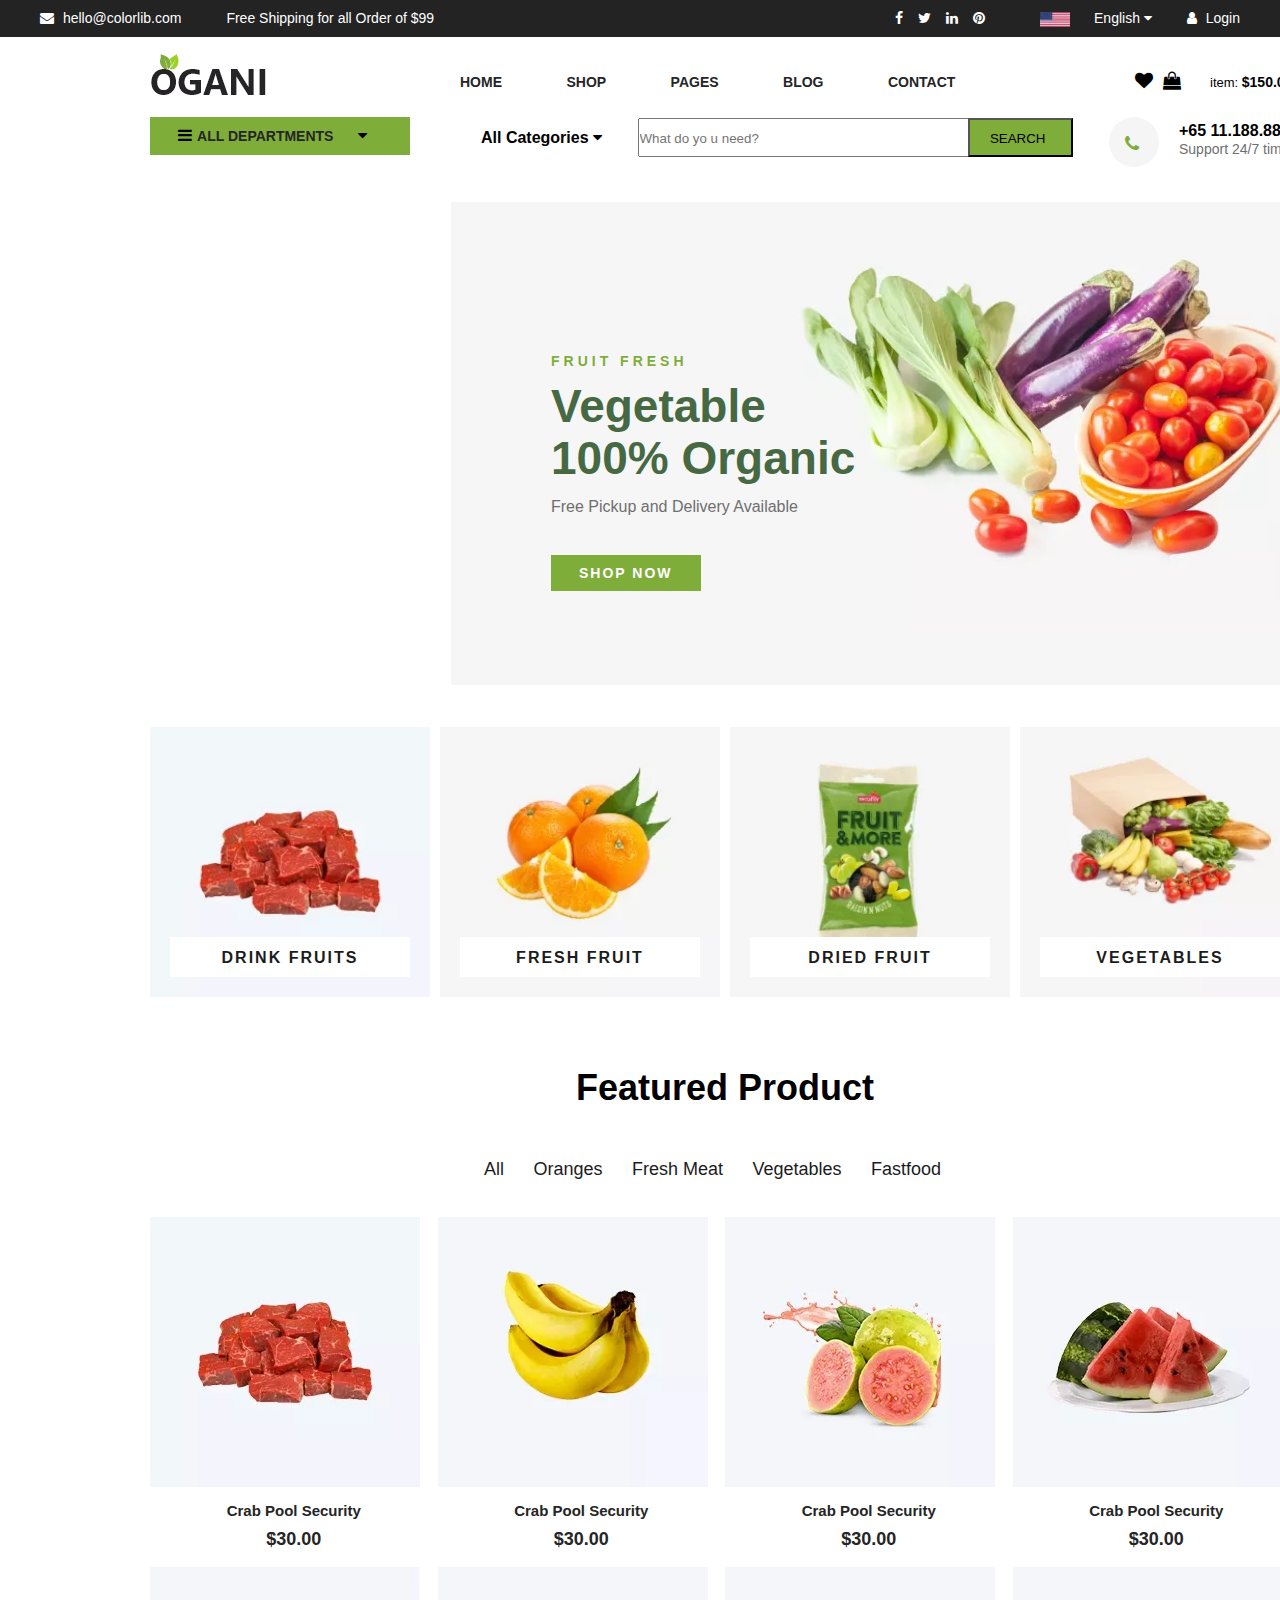
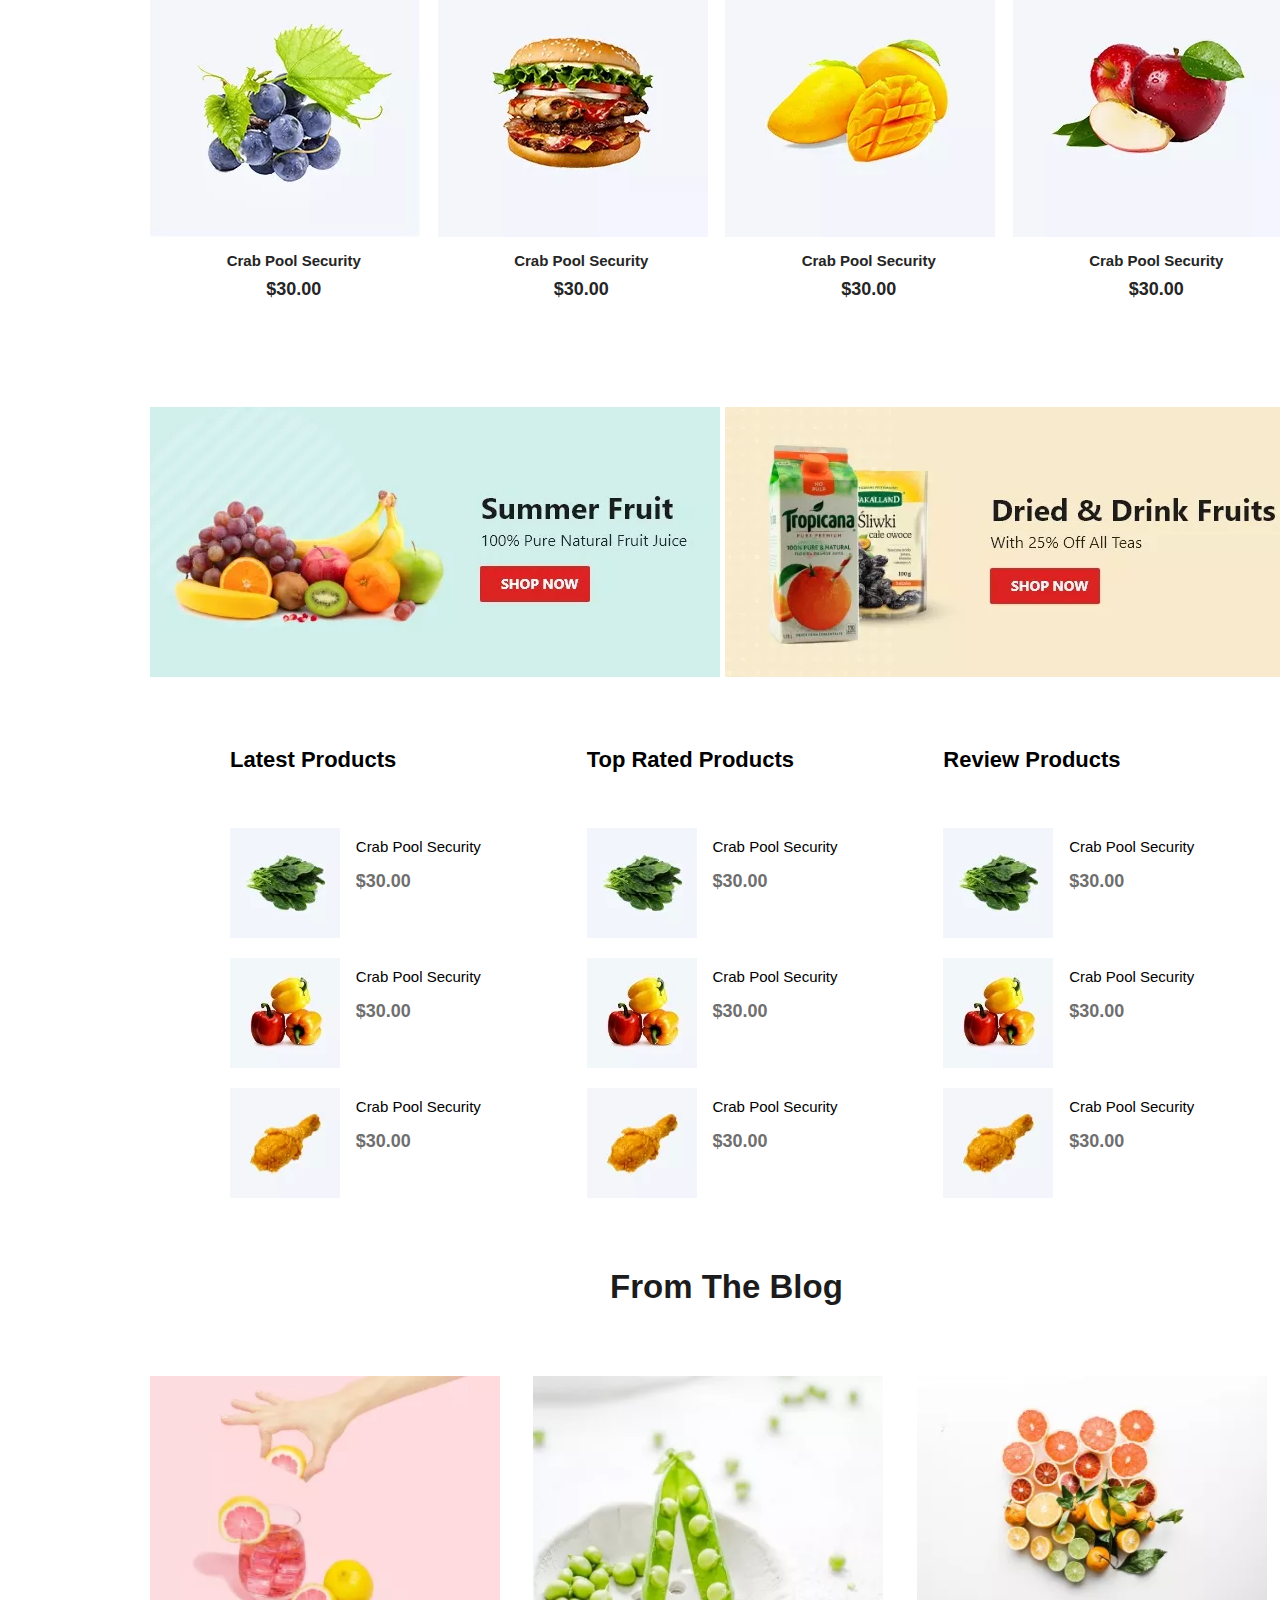
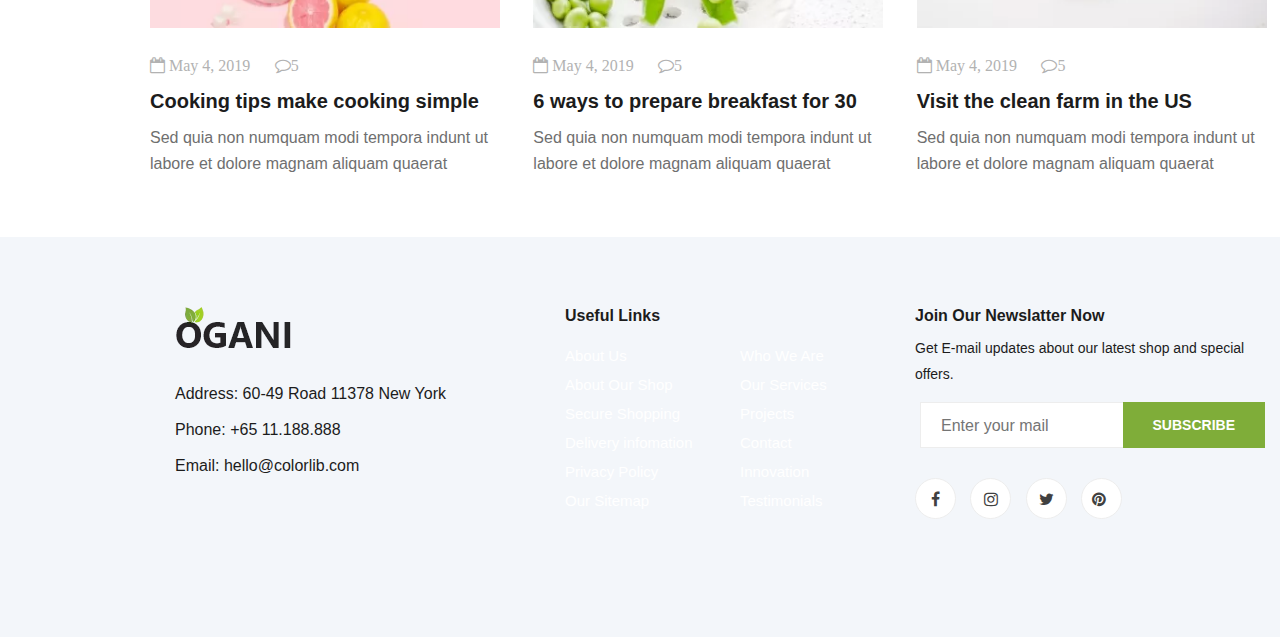
<file: index.html>
<!DOCTYPE html>
<html lang="en">
<head>
    <meta charset="UTF-8">
    <meta name="viewport" content="width=device-width, initial-scale=1.0">
    <title>Porto | Home</title>
    <link rel="stylesheet" href="style.css">
    <link rel="stylesheet" href="https://cdnjs.cloudflare.com/ajax/libs/font-awesome/4.7.0/css/font-awesome.min.css">
</head>
<body>
    <header class="header">
        <div class="container">
            <div class="contact-info">
                <span><i class="fa fa-envelope"></i> hello@colorlib.com</span>
                <span>Free Shipping for all Order of $99</span>
            </div>
            <div class="social-and-login">
                <div class="social-icons">
                    <i class="fa fa-facebook"></i>
                    <i class="fa fa-twitter"></i>
                    <i class="fa fa-linkedin"></i>
                    <i class="fa fa-pinterest"></i>
                </div>
                <div class="language-and-login">
                    <span><img src="language.png.webp" alt=""> English <i class="fa fa-caret-down"></i></span>
                    <span><i class="fa fa-user"></i> Login</span>
                </div>
            </div>
        </div>
    </header>
<main class="main">
    <section class="headermain">
        <div class="OganiLogo">
            <img src="logo.png.webp" alt="">
        </div>
        <div class="Navigation">
            <ul class="NavLink">
                <li>
                    <a href="index.html"><b>Home</b></a>
                </li>
                <li>
                    <a href="shop.html"><b>Shop</b></a>
                </li>
                <li class="dropdown">
                    <a href=""><b>Pages</b></a>
                    <div class="dropdownmenu">
                        <a href="">Shop Details</a>
                        <a href="">Shoping Cart</a>
                        <a href="">Check Out</a>
                        <a href="">Blog Details</a>
                    </div>
                </li>
                <li>
                    <a href="blog.html"><b>Blog</b></a>
                </li>
                <li>
                    <a href="contact.html"><b>Contact</b></a>
                </li>
            </ul>
        </div>
        <div class="Cart">
            <div class="icon">
                <i class="fa fa-heart"></i>
                <i class="fa fa-shopping-bag"></i>
            </div>
            <div class="price">
                item:
                <span class="pricespan"><b>$150.00</b></span>
            </div>
        </div>
    </section>
    <section class="menu">
        <section class="mainmenu">
            <div class="alldepartments"> 
                <ul class="dp">
                    <li class="dw">
                        <i class="fa fa-bars"></i><a href=""><b>All departments</b></a> <i class="fa fa-caret-down"></i>
                        <div class="dwm">
                            <a href="">Fresh Meat</a>
                            <a href="">Vegetables</a>
                            <a href="">Fruit & Nut Gifts</a>
                            <a href="">Fresh Berries</a>
                            <a href="">Ocean Foods</a>
                            <a href="">Butter & Eggs</a>
                            <a href="">Fastfood</a>
                            <a href="">Fresh Onion</a>
                            <a href="">Papayaya & Crisps</a>
                            <a href="">Oatmeal</a>
                            <a href="">Fresh Bananas</a>
                        </div>
                    </li>
                </ul>
            </div>
        </section>
        <section class="search">
            <form action="#">
                <div class="ca">
                    <b>All Categories</b> <i class="fa fa-caret-down"></i>
                </div>
                <input type="text" placeholder="What do yo u need?"> 
                <button class="sitebutton">SEARCH</button>
            </form>
        </section>
        <section class="suporte">
            <div class="phone">
                <div class="phonelogo">
                    <i class="fa fa-phone"></i>
                </div>
            </div>
            <div class="telefone">
                <b>+65 11.188.888</b>
                <span>Support 24/7 time</span>
            </div>
        </section>
        <section class="imagem">
            <div class="text">
                <span>FRUIT FRESH</span>
                <h2>
                    Vegetable
                    <br>
                    100% Organic
                </h2>
                <p>Free Pickup and Delivery Available</p>
                <a href="#" class="btn"> SHOP NOW</a>
            </div>
        </section>
    </section>
    <section class="fruitfresh">
                <div class="carne">
                    <h5>
                        <a href=""><b>DRINK FRUITS</b></a>
                    </h5>
                </div>
                <div class="laranja">
                    <h5>
                        <a href=""><b>FRESH FRUIT</b></a>
                    </h5>
                </div>
                <div class="saco">
                    <h5>
                        <a href=""><b>DRIED FRUIT</b></a>
                    </h5>
                </div>
                <div class="vegetables">
                    <h5>
                        <a href=""><b>VEGETABLES</b></a>
                    </h5>
                </div>
    </section>
    <section class="products">
        <div class="FeaturedProduct">
            <div class="tittle">
                <h2>Featured Product</h2>
            </div>
            <div class="all">
                <ul>
                    <li>All</li>
                    <li>Oranges</li>
                    <li>Fresh Meat</li>
                    <li>Vegetables</li>
                    <li>Fastfood</li>
                </ul>
            </div>
        </div>
            <div class="CarnePool">
                <div class="CarneP">
                    
                </div>
                <div class="CarneT">
                    <h6>
                        <a href="">Crab Pool Security</a>
                    </h6>
                    <h5>$30.00</h5>
                </div>
            </div>
            <div class="BananaPool">
                <div class="BananaP">

                </div>
                <div class="BananaT">
                    <h6>
                        <a href="">Crab Pool Security</a>
                    </h6>
                    <h5>$30.00</h5>
                </div>
            </div>
            <div class="FrutaPool">
                <div class="FrutaP">

                </div>
                <div class="FrutaT">
                    <h6>
                        <a href="">Crab Pool Security</a>
                    </h6>
                    <h5>$30.00</h5>
                </div>
            </div>
            <div class="MelanciaPool">
                <div class="MelanciaP">

                </div>
                <div class="MelanciaT">
                    <h6>
                        <a href="">Crab Pool Security</a>
                    </h6>
                    <h5>$30.00</h5>
                </div>
            </div>
            <div class="UvaPool">
                <div class="UvaP">

                </div>
                <div class="UvaT">
                    <h6>
                        <a href="">Crab Pool Security</a>
                    </h6>
                    <h5>$30.00</h5>
                </div>
            </div>
            <div class="HamburguerPool">
                <div class="HamburguerP">

                </div>
                <div class="HamburguerT">
                    <h6>
                        <a href="">Crab Pool Security</a>
                    </h6>
                    <h5>$30.00</h5>
                </div>
            </div>
            <div class="MangaPool">
                <div class="MangaP">

                </div>
                <div class="MangaT">
                    <h6>
                        <a href="">Crab Pool Security</a>
                    </h6>
                    <h5>$30.00</h5>
                </div>
            </div>
            <div class="MacaPool">
                <div class="MacaP">

                </div>
                <div class="MacaT">
                    <h6>
                        <a href="">Crab Pool Security</a>
                    </h6>
                    <h5>$30.00</h5>
                </div>
            </div>
    </section>
    <section class="banners">
        <div class="banner1">
            <img src="banner-1.jpg.webp" alt="">
        </div>
        <div class="banner2">
            <img src="banner-2.jpg.webp" alt="">
        </div>
    </section>
    <section class="toprated">
        <div class="Column">
            <h2>Latest Products</h2>
            <div class="produto">
                <img src="lp-1.jpg.webp" alt="">
                <h6>Crab Pool Security</h6>
                <p><strong>$30.00</strong></p>
            </div>
            <div class="produto">
                <img src="lp-2.jpg.webp" alt="">
                <h6>Crab Pool Security</h6>
                <p><strong>$30.00</strong></p>
            </div>
            <div class="produto">
                <img src="lp-3.jpg.webp" alt="">
                <h6>Crab Pool Security</h6>
                <p><strong>$30.00</strong></p>
            </div>
        </div>
        <div class="Column">
            <h2>Top Rated Products</h2>
            <div class="produto">
                <img src="lp-1.jpg.webp" alt="">
                <h6>Crab Pool Security</h6>
                <p><strong>$30.00</strong></p>
            </div>
            <div class="produto">
                <img src="lp-2.jpg.webp" alt="">
                <h6>Crab Pool Security</h6>
                <p><strong>$30.00</strong></p>
            </div>
            <div class="produto">
                <img src="lp-3.jpg.webp" alt="">
                <h6>Crab Pool Security</h6>
                <p><strong>$30.00</strong></p>
            </div>
        </div>
        <div class="Column">
            <h2>Review Products</h2>
            <div class="produto">
                <img src="lp-1.jpg.webp" alt="">
                <h6>Crab Pool Security</h6>
                <p><strong>$30.00</strong></p>
            </div>
            <div class="produto">
                <img src="lp-2.jpg.webp" alt="">
                <h6>Crab Pool Security</h6>
                <p><strong>$30.00</strong></p>
            </div>
            <div class="produto">
                <img src="lp-3.jpg.webp" alt="">
                <h6>Crab Pool Security</h6>
                <p><strong>$30.00</strong></p>
            </div>
        </div>
    </section>
    <section class="fromtheblog">
        <div class="FromBlog">
            <h2>From The Blog</h2>
        </div>
        <div class="bg">
            <div class="Columnblog">
                <div class="blogimg">
                    <img src="blog-1.jpg.webp" alt="">
                </div>
                <div class="blogtext">
                    <ul>
                        <li>
                            <i class="fa fa-calendar-o">
                                May 4, 2019
                            </i>
                        </li>
                        <li>
                            <i class="fa fa-comment-o">5</i>
                        </li>
                    </ul>
                    <h5>
                        <a href="#">Cooking tips make cooking simple</a>
                    </h5>
                    <p>Sed quia non numquam modi tempora indunt ut labore et dolore magnam aliquam quaerat </p>
                </div>
            </div>
            <div class="Columnblog">
                <div class="blogimg">
                    <img src="blog-2.jpg.webp" alt="">
                </div>
                <div class="blogtext">
                    <ul>
                        <li>
                            <i class="fa fa-calendar-o">
                                May 4, 2019
                            </i>
                        </li>
                        <li>
                            <i class="fa fa-comment-o">5</i>
                        </li>
                    </ul>
                    <h5>
                        <a href="#">6 ways to prepare breakfast for 30</a>
                    </h5>
                    <p>Sed quia non numquam modi tempora indunt ut labore et dolore magnam aliquam quaerat </p>
                </div>
            </div>
            <div class="Columnblog">
                <div class="blogimg">
                    <img src="blog-3.jpg.webp" alt="">
                </div>
                <div class="blogtext">
                    <ul>
                        <li>
                            <i class="fa fa-calendar-o">
                                May 4, 2019
                            </i>
                        </li>
                        <li>
                            <i class="fa fa-comment-o">5</i>
                        </li>
                    </ul>
                    <h5>
                        <a href="#">Visit the clean farm in the US</a>
                    </h5>
                    <p>Sed quia non numquam modi tempora indunt ut labore et dolore magnam aliquam quaerat </p>
                </div>
            </div>
        </div>
    </section>
    <footer class="footer">
            <div class="rowone">
                <div class="oganifooter">
                    <div class="oganilogofooter">
                        <a href="">
                            <img src="logo.png.webp" alt="">
                        </a>
                    </div>
                    <ul>
                        <li>Address: 60-49 Road 11378 New York</li>
                        <li>Phone: +65 11.188.888</li>
                        <li>
                            Email:
                            hello@colorlib.com
                        </li>
                    </ul>
                </div>
                <div class="linksfooter">
                    <h6><b>Useful Links</b></h6>
                    <ul>
                        <li>
                            <a href="#">About Us</a>
                        </li>
                        <li>
                            <a href="#">About Our Shop</a>
                        </li>
                        <li>
                            <a href="#">Secure Shopping</a>
                        </li>
                        <li>
                            <a href="#">Delivery infomation</a>
                        </li>
                        <li>
                            <a href="#">Privacy Policy</a>
                        </li>
                        <li>
                            <a href="#">Our Sitemap</a>
                        </li>
                    </ul>
                    <ul>
                        <li>
                            <a href="#">Who We Are</a>
                        </li>
                        <li>
                            <a href="#">Our Services</a>
                        </li>
                        <li>
                            <a href="#">Projects</a>
                        </li>
                        <li>
                            <a href="#">Contact</a>
                        </li>
                        <li>
                            <a href="#">Innovation</a>
                        </li>
                        <li>
                            <a href="#">Testimonials</a>
                        </li>
                    </ul>
                </div>
                <div class="emailfooter">
                    <h6>Join Our Newslatter Now</h6>
                    <p>Get E-mail updates about our latest shop and special offers.</p>
                    <form action="#">
                        <input type="text" placeholder="Enter your mail">
                        <button type="submit" class="site-btn">Subscribe</button>
                    </form>
                    <div class="social">
                        <a href="#">
                            <i class="fa fa-facebook"></i>
                        </a>
                        <a href="#">
                            <i class="fa fa-instagram"></i>
                        </a>
                        <a href="#">
                            <i class="fa fa-twitter"></i>
                        </a>
                        <a href="#">
                            <i class="fa fa-pinterest"></i>
                            <i class="ronanbeebasugador"></i>
                        </a>
                    </div>
                </div>
            </div>
            <div class="rowtwo">
                
            </div>
    </footer>
</main>
</body>
</html>
</file>
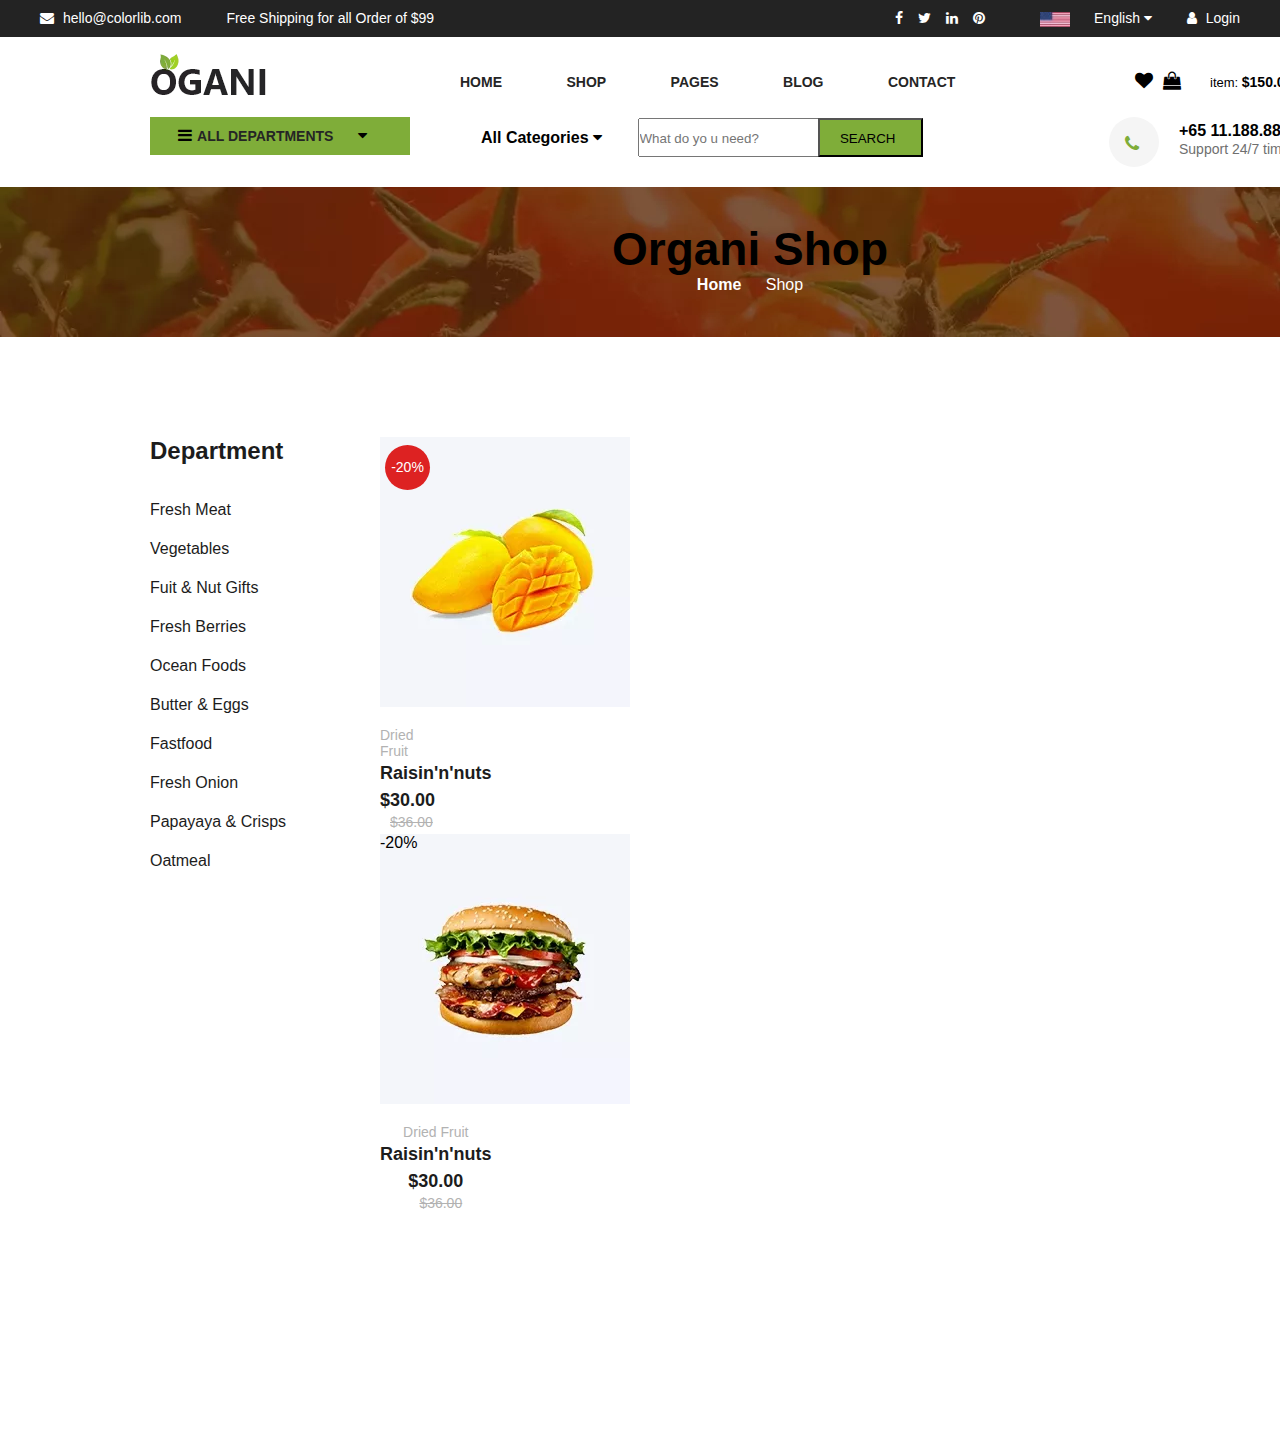
<file: shop.html>
<!DOCTYPE html>
<html lang="en">
<head>
    <meta charset="UTF-8">
    <meta name="viewport" content="width=device-width, initial-scale=1.0">
    <title>Porto | Shop</title>
    <link rel="stylesheet" href="shop.css">
    <link rel="stylesheet" href="https://cdnjs.cloudflare.com/ajax/libs/font-awesome/4.7.0/css/font-awesome.min.css">
</head>
<body>
    <header class="header">
        <div class="container">
            <div class="contact-info">
                <span><i class="fa fa-envelope"></i> hello@colorlib.com</span>
                <span>Free Shipping for all Order of $99</span>
            </div>
            <div class="social-and-login">
                <div class="social-icons">
                    <i class="fa fa-facebook"></i>
                    <i class="fa fa-twitter"></i>
                    <i class="fa fa-linkedin"></i>
                    <i class="fa fa-pinterest"></i>
                </div>
                <div class="language-and-login">
                    <span><img src="language.png.webp" alt=""> English <i class="fa fa-caret-down"></i></span>
                    <span><i class="fa fa-user"></i> Login</span>
                </div>
            </div>
        </div>
    </header>
    <main class="main">
        <section class="headermain">
            <div class="OganiLogo">
                <img src="logo.png.webp" alt="">
            </div>
            <div class="Navigation">
                <ul class="NavLink">
                    <li>
                        <a href="index.html"><b>Home</b></a>
                    </li>
                    <li>
                        <a href="shop.html"><b>Shop</b></a>
                    </li>
                    <li class="dropdown">
                        <a href=""><b>Pages</b></a>
                        <div class="dropdownmenu">
                            <a href="">Shop Details</a>
                            <a href="">Shoping Cart</a>
                            <a href="">Check Out</a>
                            <a href="">Blog Details</a>
                        </div>
                    </li>
                    <li>
                        <a href="blog.html"><b>Blog</b></a>
                    </li>
                    <li>
                        <a href="contact.html"><b>Contact</b></a>
                    </li>
                </ul>
            </div>
            <div class="Cart">
                <div class="icon">
                    <i class="fa fa-heart"></i>
                    <i class="fa fa-shopping-bag"></i>
                </div>
                <div class="price">
                    item:
                    <span class="pricespan"><b>$150.00</b></span>
                </div>
            </div>
        </section>
        <section class="menu">
            <div class="mainmenu">
                <div class="alldepartments"> 
                    <ul class="dp">
                        <li class="dw">
                            <i class="fa fa-bars"></i><a href=""><b>All departments</b></a> <i class="fa fa-caret-down"></i>
                            <div class="dwm">
                                <a href="">Fresh Meat</a>
                                <a href="">Vegetables</a>
                                <a href="">Fruit & Nut Gifts</a>
                                <a href="">Fresh Berries</a>
                                <a href="">Ocean Foods</a>
                                <a href="">Butter & Eggs</a>
                                <a href="">Fastfood</a>
                                <a href="">Fresh Onion</a>
                                <a href="">Papayaya & Crisps</a>
                                <a href="">Oatmeal</a>
                                <a href="">Fresh Bananas</a>
                            </div>
                        </li>
                    </ul>
                </div>
            </div>
            <div class="search">
                <form action="#">
                    <div class="ca">
                        <b>All Categories</b> <i class="fa fa-caret-down"></i>
                    </div>
                    <input type="text" placeholder="What do yo u need?"> 
                    <button class="sitebutton">SEARCH</button>
                </form>
            </div>
            <div class="suporte">
                <div class="phone">
                    <div class="phonelogo">
                        <i class="fa fa-phone"></i>
                    </div>
                </div>
                <div class="telefone">
                    <b>+65 11.188.888</b>
                    <span>Support 24/7 time</span>
                </div>
            </div>
        </section>
        <section class="banner">
            <div class="text">
                <h2>Organi Shop</h2>
                <div class="menus">
                    <a href="/Home/index.html">Home</a>
                    <span>Shop</span>
                </div>
            </div>
        </section>
        <section class="principal">
            <div class="sectionz">
                <div class="department">
                    <h4><strong>Department</strong></h4>
                    <ul>
                        <li><a href="">Fresh Meat</a></li>
                        <li><a href="">Vegetables</a></li>
                        <li><a href="">Fuit & Nut Gifts</a></li>
                        <li><a href="">Fresh Berries</a></li>
                        <li><a href="">Ocean Foods</a></li>
                        <li><a href="">Butter & Eggs</a></li>
                        <li><a href="">Fastfood</a></li>
                        <li><a href="">Fresh Onion</a></li>
                        <li><a href="">Papayaya & Crisps</a></li>
                        <li><a href="">Oatmeal</a></li>
                    </ul>
                </div>
                <div class="Saleoff">
                    <div class="Fruta">
                        <div class="imgfruta">
                            <div class="disco"> -20% </div>
                        </div>
                        <div class="textfruta">
                            <span>Dried Fruit</span>
                            <h5><a href="">Raisin'n'nuts</a></h5>
                            <div class="P">
                                $30.00
                                <span>
                                    $36.00
                                </span>
                            </div>
                        </div>
                    </div>
                    <div class="Hamburguer">
                        <div class="imghamburguer">
                            <div class="disco"> -20% </div>
                        </div>
                        <div class="textfruta">
                            <span>Dried Fruit</span>
                            <h5><a href="">Raisin'n'nuts</a></h5>
                            <div class="P">
                                $30.00
                                <span>
                                    $36.00
                                </span>
                            </div>
                        </div>
                    </div>
                </div>
                <div class="Price">

                </div>
                <div class="Colors">

                </div>
                <div class="Crab">

                </div>
                <div class="latest">

                </div>
            </div>
        </section>
    </main>
</body>
</html>
</file>
<file: style.css>
*{
    margin: 0;
    padding: 0;
    box-sizing: border-box;
    font-family: Arial, sans-serif;
}
body{
    font-family: "Cairo", sans-serif;
    -webkit-font-smoothing: antialiased;
}
p{
        font-size: 16px;
        font-family: "Cairo", sans-serif;
        color: #6f6f6f;
        font-weight: 400;
        line-height: 26px;
        margin: 0 0 15px 0;
}
ul{
    margin: 0;
    padding: 0;
}
/* header */

.header {
    background-color: rgb(35, 35, 35);
    color: white; 
    padding: 10px 20px;
}

.container {
    display: grid;
    grid-template-columns: 2fr 1fr;
    align-items: center;
    justify-content: space-between;
    max-width: 1200px;
    margin: 0 auto;
}

.contact-info {
    display: flex;
    gap: 45px;
    align-items: center;
}

.social-and-login {
    display: flex;
    gap: 30px;
    align-items: center;
    justify-content: flex-end;
}

.social-icons, .language-and-login {
    display: flex;
    gap: 10px;
    align-items: center;
}

.social-icons i, .language-and-login span {
    display: inline-block;
    color: white;
    text-decoration: none;
}

.social-icons i {
    font-size: 14px;
}

.language-and-login img {
    width: 30px;
    height: 15px;
    vertical-align: middle;
    margin-right: 20px;
}

.fa {
    margin-right: 5px;
}

.language-and-login span{
    margin-left: 20px;
}

span {
    font-size: 14px;
}

/* main */

.main{
    display: grid;
    grid-template-columns: 150px 1150px 200px;
    grid-template-rows: 80px 10px 520px 80px 270px 70px 900px 40px 300px 40px 420px 100px 500px 70px 100px;
}
.headermain{
    grid-row: 1;
    grid-column: 2;
}
.menu{
    grid-row: 3;
    grid-column: 2;
}
.fruitfresh{
    grid-row: 5;
    grid-column: 2;
}
.products{
    grid-column: 2;
    grid-row: 7;
}
.toprated{
    grid-row: 11;
    grid-column: 2;
}
.fromtheblog{
    grid-row: 13;
    grid-column: 2;
}
.footer{
    grid-row: 15;
    grid-column-start: 1;
    grid-column-end: 4;
}
.banners{
    grid-row: 9;
    grid-column: 2;
}

/* headermain */

.OganiLogo{
    margin-top: 17px;
}

.Navigation{
    margin-top: -65px;
    margin-left: 280px;
}

.Navigation li{
    list-style: none;
    padding: 0;
    display: inline-block;
    margin: 30px;
}

.Navigation li a{
    color: white;
    text-decoration: none;
    font-size: 14px;
    color: #252525;
    text-transform: uppercase;
}

.Navigation li a:hover{
    color: #7fad39;
}

.dropdownmenu{
    position: absolute;
    display: none;
    padding-top: 5px;
    background-color: #222222;
    padding-top: 20px;
    padding-left: 10px;
    padding-right: 50px;
    padding-bottom: 5px;
}

.dropdownmenu a{
    display: block;
    margin-bottom: 15px;
    text-transform: capitalize;
    color: #ffffff;
    font-weight: 400;
}

.dropdown:hover .dropdownmenu{
    display: block;
}   

.icon{
    margin-left: 985px;
    margin-top: -50px;
    font-size: 18px;
}

.price{
    margin-left: 1060px;
    margin-top: -18px;
    font-size: 13px;
}

.pricespan{
    font-weight: 700;
    font-size: 14px;
    text-transform: uppercase;
}

/* menu */

.alldepartments{
    margin-top: 0px;
    margin-left: 0px;
    background-color: #7fad39;
    padding-right: 30px;
    margin-right: -30px;
    text-align: center;
    padding-bottom: 10px;
    padding-top: 10px;
    margin-bottom: -10px;
    margin-top: -10px;
}

.dw i{
    margin-left: 20px;
}

.alldepartments li{
    list-style: none;
    padding: 0;
    display: inline-block;   
}

.alldepartments li a{
    color: white;
    text-decoration: none;
    font-size: 14px;
    color: #252525;
    text-transform: uppercase;
}

.dwm{
    position: absolute;
    display: none;
    padding-top: 20px;
    border: 1px solid white;
    text-align: start;
    padding-left: 9px;
    margin-left: -9px;
    padding-right: 115px;
    margin-right: 115px;
}

.dwm a{
    display: block;
    margin-bottom: 30px;
}

.dw:hover .dwm{
    display: block;
}

.menu{
    display: grid;
    grid-template-columns: 230px 89px 650px 180px;
    grid-template-rows: 50px 20px 470px;
}

.search{
    grid-column: 3;
    display: block;
    margin: -9px;
}

.suporte{
    grid-column: 4;
    margin: -10px;
    margin-right: -10px;
}

.mainmenu{
    grid-column: 1;
}

.ca{
    display: inline-block;
    border: 1px solid white;
    padding: 10px;
    margin: -10px;
    padding-left: 30px;
    padding-right: 30px;
}

input{
    margin-left: 5px;
    padding-top: 11px;
    padding-bottom: 9px;
    padding-right: 150px;
}

.sitebutton{
    padding-top: 11px;
    padding-bottom: 9px;
    padding-right: 25px;
    padding-left:20px;
    margin-left: -5px;
    background-color: #7fad39;
}

.phone{
    font-size: 18px;
    color: #7fad39;
    height: 50px;
    width: 50px;
    background: #f5f5f5;
    line-height: 55px;
    text-align: center;
    border-radius: 50%;
    float: left;
    margin-right: 20px;
}

.telefone{
    margin-top: 5px;
}

.telefone h5{
    font-weight: 700;
}

.telefone span{
    font-size: 14px;
    color: #6f6f6f;
}

.imagem{
    grid-column-start: 3;
    grid-column-end: 5;
    grid-row: 3;
    background-image: url(banner.jpg.webp);
    margin: -18px;
    padding-bottom: -10px;
    margin-top: 5px;
}

.text{
    color: rgb(35, 90, 45);
    margin: 100px;
    padding-top: 50px;
}

.text span{
    font-size: 14px;
    text-transform: uppercase;
    font-weight: 700;
    letter-spacing: 4px;
    color: #7fad39;
}

.text h2{
    font-size: 46px;
    color: #466943;
    line-height: 52px;
    font-weight: 700;
    margin: 10px 0;
}

.text p{
    margin-bottom: 35px;
}

.btn{
    display: inline-block;
    font-size: 14px;
    padding: 10px 28px 10px;
    color: #ffffff;
    text-transform: uppercase;
    font-weight: 700;
    background: #7fad39;
    letter-spacing: 2px;
    text-decoration: none;
}

/* fruit fresh */

.fruitfresh {
    display: grid;
    grid-template-columns: repeat(4, 1fr);
    grid-template-rows: 270px;
    gap: 10px;
}

.carne, .laranja, .saco, .vegetables {
    height: 100%;
    width: 100%;
    background-size: cover;
    background-position: center;
}

.carne {
    background-image: url(cat-5.jpg.webp);
    grid-column: 1 / span 1;
}

.laranja {
    background-image: url(cat-1.jpg.webp);
    grid-column: 2 / span 1;
}

.saco {
    background-image: url(cat-2.jpg.webp);
    grid-column: 3 / span 1;
}

.vegetables {
    background-image: url(cat-3.jpg.webp);
    grid-column: 4 / span 1;
}

.carne h5{
    margin-top: 210px;
    left: 0;
    width: 100%;
    padding: 0 20px;
    bottom: 20px;
    text-align: center;
}

.carne h5 a{
    font-size: 16px;
    color: #1c1c1c;
    font-weight: 700;
    text-transform: uppercase;
    letter-spacing: 2px;
    padding: 12px 0 10px;
    background: #ffffff;
    display: block;
    text-decoration: none;
}

.laranja h5{
    margin-top: 210px;
    left: 0;
    width: 100%;
    padding: 0 20px;
    bottom: 20px;
    text-align: center;
}

.laranja h5 a {
    font-size: 16px;
    color: #1c1c1c;
    font-weight: 700;
    text-transform: uppercase;
    letter-spacing: 2px;
    padding: 12px 0 10px;
    background: #ffffff;
    display: block;
    text-decoration: none;
}
.saco h5 {
    margin-top: 210px;
    left: 0;
    width: 100%;
    padding: 0 20px;
    bottom: 20px;
    text-align: center;
}

.saco h5 a {
    font-size: 16px;
    color: #1c1c1c;
    font-weight: 700;
    text-transform: uppercase;
    letter-spacing: 2px;
    padding: 12px 0 10px;
    background: #ffffff;
    display: block;
    text-decoration: none;
}
.vegetables h5 {
    margin-top: 210px;
    left: 0;
    width: 100%;
    padding: 0 20px;
    bottom: 20px;
    text-align: center;
}

.vegetables h5 a{
    font-size: 16px;
    color: #1c1c1c;
    font-weight: 700;
    text-transform: uppercase;
    letter-spacing: 2px;
    padding: 12px 0 10px;
    background: #ffffff;
    display: block;
    text-decoration: none;
}

/*  Featured Product */

.products{
    display: grid;
    grid-template-columns: repeat(4, 1fr);
    grid-template-rows: 150px 300px 300px 200px 250px;
}

.FeaturedProduct{
    grid-column-start: 1;
    grid-column-end: 10;
}

.tittle{
    margin-bottom: 50px;
    text-align: center;
}

.tittle h2{
    font-size: 36px;
}

.all{
    text-align: center;
    margin-bottom: 50px;
}

.all ul li{
    list-style: none;
    font-size: 18px;
    color: #1c1c1c;
    display: inline-block;
    margin-right: 25px;
    position: relative;
    cursor: pointer;
}

.CarneP{
    grid-column: 1 / span 1;
    grid-row: 2;
    background-image: url(cat-5.jpg.webp);
    width: 270px;
    height: 270px;
    margin-right: 0;
}

.CarneT{
    text-align: center;
    padding-top: 15px;
}

.CarneT h6{
    margin-bottom: 10px;
}

.CarneT h6 a{
    color: #252525;
    text-decoration: none;
    font-size: 15px;
}

.CarneT h5{
    color: #252525;
    font-weight: 700;
    font-size: 18px;
}

.BananaP{
    background-image: url(feature-2.jpg.webp);
    grid-column: 2 / span 1;
    grid-row: 2;
    width: 270px;
    height: 270px;
    margin-left: 0px;
}

.BananaT{
    text-align: center;
    padding-top: 15px;
}

.BananaT h6{
    margin-bottom: 10px;
}

.BananaT h6 a{
    color: #252525;
    text-decoration: none;
    font-size: 15px;
}

.BananaT h5{
    color: #252525;
    font-weight: 700;
    font-size: 18px;
}

.FrutaP{
    background-image: url(feature-3.jpg.webp);
    grid-column: 3 / span 1;
    grid-row: 2;
    width: 270px;
    height: 270px;
    margin-left: 0px;
}

.FrutaT{
    text-align: center;
    padding-top: 15px;
}

.FrutaT h6{
    margin-bottom: 10px;
}

.FrutaT h6 a{
    color: #252525;
    text-decoration: none;
    font-size: 15px;
}

.FrutaT h5{
    color: #252525;
    font-weight: 700;
    font-size: 18px;
}

.MelanciaP{
    background-image: url(feature-4.jpg.webp);
    grid-column: 4 / span 1;
    grid-row: 2;
    width: 270px;
    height: 270px;
    margin-left: 0px;
}

.MelanciaT{
    text-align: center;
    padding-top: 15px;
}

.MelanciaT h6{
    margin-bottom: 10px;
}

.MelanciaT h6 a{
    color: #252525;
    text-decoration: none;
    font-size: 15px;
}

.MelanciaT h5{
    color: #252525;
    font-weight: 700;
    font-size: 18px;
}

.UvaPool{
    grid-row: 3;
    grid-column: 1 / span 1;
    margin-top: 50px;
}

.UvaP{
    background-image: url(feature-5.jpg.webp);
    width: 270px;
    height: 270px;
}

.UvaT{
    text-align: center;
    padding-top: 15px;
}

.UvaT h6{
    margin-bottom: 10px;
}

.UvaT h6 a{
    color: #252525;
    text-decoration: none;
    font-size: 15px;
}

.UvaT h5{
    color: #252525;
    font-weight: 700;
    font-size: 18px;
}

.HamburguerPool{
    grid-row: 3;
    grid-column: 2 / span 1;
    margin-top: 50px;
}

.HamburguerP{
    background-image: url(feature-6.jpg.webp);
    width: 270px;
    height: 270px;
    margin-left: 0px;
}

.HamburguerT{
    text-align: center;
    padding-top: 15px;
}

.HamburguerT h6{
    margin-bottom: 10px;
}

.HamburguerT h6 a{
    color: #252525;
    text-decoration: none;
    font-size: 15px;
}

.HamburguerT h5{
    color: #252525;
    font-weight: 700;
    font-size: 18px;
}

.MangaPool{
    grid-row: 3;
    grid-column: 3 / span 1;
    margin-top: 50px;
}

.MangaP{
    background-image: url(feature-7.jpg.webp);
    width: 270px;
    height: 270px;
    margin-left: 0px;
}

.MangaT{
    text-align: center;
    padding-top: 15px;
}

.MangaT h6{
    margin-bottom: 10px;
}

.MangaT h6 a{
    color: #252525;
    text-decoration: none;
    font-size: 15px;
}

.MangaT h5{
    color: #252525;
    font-weight: 700;
    font-size: 18px;
}

.MacaPool{
    grid-row: 3;
    grid-column: 4 / span 1;
    margin-top: 50px;
}

.MacaP{
    background-image: url(feature-8.jpg.webp);
    width: 270px;
    height: 270px;
    margin-left: 0px;
}

.MacaT{
    text-align: center;
    padding-top: 15px;
}

.MacaT h6{
    margin-bottom: 10px;
}

.MacaT h6 a{
    color: #252525;
    text-decoration: none;
    font-size: 15px;
}

.MacaT h5{
    color: #252525;
    font-weight: 700;
    font-size: 18px;
}

.banners{
    display: grid;
    grid-template-columns: repeat(2, 1fr);
}

/* top rated */

.toprated{
    display: grid;
    grid-template-columns: repeat(3, 1fr);
    gap: 0px;
    margin-left: 80px;
}

.Column{
    display: grid;
    grid-template-rows: auto 1fr;
}

.Column .produto{
    margin-left: -10px;
}

.Column h2{
    grid-column: 1 / -1;
    margin-bottom: 45px;
    font-size: 22px;
}

.produto{
    display: grid;
    grid-template-rows: auto 1fr;
    gap: 0px;
    padding: 10px;
    text-align: center;
}

.produto img{
    width: 110px;
    height: 110px;
    object-fit: cover;
}

.produto h6{
    margin-top: -100px;
    margin-left: 30px;
    margin-bottom: 50px;
    font-size: 15px;
    font-weight: 100;
}

.produto p{
    margin-top: -70px;
    margin-left: -40px;
    font-size: 18px;
}

/* from the blog  */

.FromBlog{
    margin-left: 460px;
    margin-bottom: 70px;
}

.FromBlog h2{
    color: #1c1c1c;
    font-weight: 700;
    font-size: 33px;
    line-height: 1.2;
}

.bg{
    display: grid;
    grid-template-columns: repeat(3, 1fr);
    grid-template-rows: 400px;
}

.Columnblog{
    grid-template-columns: auto 1fr;
    grid-row: 1;
}

.blogimg img{
    width: 350px;
}

.blogtext{
    padding-top: 25px;
}

.blogtext ul{
    margin-bottom: 15px;
}

.blogtext ul li{
    font-size: 16px;
    color: #b2b2b2;
    list-style: none;
    display: inline-block;
    margin-right: 15px;
}

.fa{
    display: inline-block;
    font: normal normal normal 14px / 1 FontAwesome;
    font-size: inherit;
    text-rendering: auto;
    -webkit-font-smoothing: antialiased;
}

.blogtext h5{
    margin-bottom: 12px;
}

.blogtext h5 a{
    font-size: 20px;
    color: #1c1c1c;
    font-weight: 700;
    text-decoration: none;
}

.blogtext p{
    margin-bottom: 25px;
}

/* footer */

.footer{
    background: #F3F6FA;
    padding-top: 70px;
    padding-bottom: 0;
    height: 400px;
}

.containerfooter{
    max-width: 720px;
    text-align: center;
}

.rowone{
    display: grid;
    grid-template-columns: 175px 300px 90px 350px 350px;
}
.oganifooter{
    margin-bottom: 30px;
    grid-column: 2;
}

.oganilogofooter{
    margin-bottom: 15px;
}

.oganilogofooter a{
    display: inline-block;
}

.oganifooter ul li{
    font-size: 16px;
    color: #1c1c1c;
    line-height: 36px;
    list-style: none;
}

.linksfooter{
    margin-bottom: 30px;
    overflow: hidden;
    grid-column: 4;
}

.linksfooter h6{
    color: #1c1c1c;
    font-weight: 700;
    margin-bottom: 10px;
    font-size: 16px;
}

.linksfooter ul{
    width: 50%;
    float: left;
}

.linksfooter ul li{
    list-style: none;
    text-decoration: none;
    color: white;
    padding-top: 12px;
    font-size: 15px;
}

.linksfooter ul li a{
    list-style: none;
    text-decoration: none;
    color: white;
}

.emailfooter{
    margin-bottom: 30px;
    overflow: hidden;
    grid-column: 5;
}

.emailfooter h6{
    color: #1c1c1c;
    font-weight: 700;
    margin-bottom: 10px;
    font-size: 16px;
}

.emailfooter p{
    font-size: 14px;
    color: #1c1c1c;
    margin-bottom: 30px;
    font-weight: 400;
    line-height: 26px;
    margin: 0 0 15px 0;
}

.emailfooter form{
    position: relative;
    margin-bottom: 30px;
    box-sizing: border-box;
}

.emailfooter form input{
    width: 100%;
    font-size: 16px;
    padding-left: 20px;
    color: #1c1c1c;
    height: 46px;
    border: 1px solid #ededed;
    overflow: visible;
}

.emailfooter form button{
    position: absolute;
    right: 0;
    top: 0;
    padding: 0 26px;
    height: 100%;
    font-size: 14px;
    color: #ffffff;
    font-weight: 800;
    text-transform: uppercase;
    display: inline-block;
    padding: 13px 30px 12px;
    background: #7fad39;
    border: none;
}

.social a{
    display: inline-block;
    height: 41px;
    width: 41px;
    font-size: 16px;
    color: #404040;
    border: 1px solid #ededed;
    border-radius: 50%;
    line-height: 38px;
    text-align: center;
    background: #ffffff;
    -webkit-transition: all, 0.3s;
    -moz-transition: all, 0.3s;
    -ms-transition: all, 0.3s;
    -o-transition: all, 0.3s;
    transition: all, 0.3s;
    margin-right: 10px;
    text-decoration: none;
}

.social a i{
    margin: 10px;
    margin-top: 12px;
}
</file>
<file: shop.css>
*{
    margin: 0;
    padding: 0;
    box-sizing: border-box;
    font-family: Arial, sans-serif;
}

body{
    font-family: "Cairo", sans-serif;
    -webkit-font-smoothing: antialiased;
}

p{
        font-size: 16px;
        font-family: "Cairo", sans-serif;
        color: #6f6f6f;
        font-weight: 400;
        line-height: 26px;
        margin: 0 0 15px 0;
}

ul{
    margin: 0;
    padding: 0;
}

/* header */

.header {
    background-color: rgb(35, 35, 35);
    color: white; 
    padding: 10px 20px;
}

.container {
    display: grid;
    grid-template-columns: 2fr 1fr;
    align-items: center;
    justify-content: space-between;
    max-width: 1200px;
    margin: 0 auto;
}

.contact-info {
    display: flex;
    gap: 45px;
    align-items: center;
}

.social-and-login {
    display: flex;
    gap: 30px;
    align-items: center;
    justify-content: flex-end;
}

.social-icons, .language-and-login {
    display: flex;
    gap: 10px;
    align-items: center;
}

.social-icons i, .language-and-login span {
    display: inline-block;
    color: white;
    text-decoration: none;
}

.social-icons i {
    font-size: 14px;
}

.language-and-login img {
    width: 30px;
    height: 15px;
    vertical-align: middle;
    margin-right: 20px;
}

.fa {
    margin-right: 5px;
}

.language-and-login span{
    margin-left: 20px;
}

span {
    font-size: 14px;
}

/* main */

.main{
    display: grid;
    grid-template-columns: 150px 1150px 200px;
    grid-template-rows: 80px 10px 60px 0px 150px 100px 1000px;
}
.headermain{
    grid-row: 1;
    grid-column: 2;
}
.menu{
    grid-row: 3;
    grid-column: 2;
}

/* headermain */

.OganiLogo{
    margin-top: 17px;
}

.Navigation{
    margin-top: -65px;
    margin-left: 280px;
}

.Navigation li{
    list-style: none;
    padding: 0;
    display: inline-block;
    margin: 30px;
}

.Navigation li a{
    color: white;
    text-decoration: none;
    font-size: 14px;
    color: #252525;
    text-transform: uppercase;
}

.Navigation li a:hover{
    color: #7fad39;
}

.dropdownmenu{
    position: absolute;
    display: none;
    padding-top: 5px;
    background-color: #222222;
    padding-top: 20px;
    padding-left: 10px;
    padding-right: 50px;
    padding-bottom: 5px;
}

.dropdownmenu a{
    display: block;
    margin-bottom: 15px;
    text-transform: capitalize;
    color: #ffffff;
    font-weight: 400;
}

.dropdown:hover .dropdownmenu{
    display: block;
}   

.icon{
    margin-left: 985px;
    margin-top: -50px;
    font-size: 18px;
}

.price{
    margin-left: 1060px;
    margin-top: -18px;
    font-size: 13px;
}

.pricespan{
    font-weight: 700;
    font-size: 14px;
    text-transform: uppercase;
}

/* menu */

.alldepartments{
    margin-top: 0px;
    margin-left: 0px;
    background-color: #7fad39;
    padding-right: 30px;
    margin-right: -30px;
    text-align: center;
    padding-bottom: 10px;
    padding-top: 10px;
    margin-bottom: -10px;
    margin-top: -10px;
}

.dw i{
    margin-left: 20px;
}

.alldepartments li{
    list-style: none;
    padding: 0;
    display: inline-block;   
}

.alldepartments li a{
    color: white;
    text-decoration: none;
    font-size: 14px;
    color: #252525;
    text-transform: uppercase;
}

.dwm{
    position: absolute;
    display: none;
    padding-top: 20px;
    border: 1px solid white;
    text-align: start;
    padding-left: 9px;
    margin-left: -9px;
    padding-right: 115px;
    margin-right: 115px;
}

.dwm a{
    display: block;
    margin-bottom: 30px;
}

.dw:hover .dwm{
    display: block;
}

.menu{
    display: grid;
    grid-template-columns: 230px 89px 650px 180px;
    grid-template-rows: 50px;
}

.search{
    grid-column: 3;
    display: block;
    margin: -9px;
}

.suporte{
    grid-column: 4;
    margin: -10px;
    margin-right: -10px;
}

.mainmenu{
    grid-column: 1;
}

.ca{
    display: inline-block;
    border: 1px solid white;
    padding: 10px;
    margin: -10px;
    padding-left: 30px;
    padding-right: 30px;
}

input{
    margin-left: 5px;
    padding-top: 11px;
    padding-bottom: 9px;

}

.sitebutton{
    padding-top: 11px;
    padding-bottom: 9px;
    padding-right: 25px;
    padding-left:20px;
    margin-left: -5px;
    background-color: #7fad39;
}

.phone{
    font-size: 18px;
    color: #7fad39;
    height: 50px;
    width: 50px;
    background: #f5f5f5;
    line-height: 55px;
    text-align: center;
    border-radius: 50%;
    float: left;
    margin-right: 20px;
}

.telefone{
    margin-top: 5px;
}

.telefone h5{
    font-weight: 700;
}

.telefone span{
    font-size: 14px;
    color: #6f6f6f;
}

/* banner */

.banner{
    grid-column-start: 1;
    grid-column-end: 4;
    grid-row: 5;
    background-image: url(breadcrumb.jpg.webp);
}

.text{
    text-align: center;
    margin-top: 35px;
}

.text h2{
    font-size: 46px;
}

.menus a{
    display: inline-block;
    font-size: 16px;
    color: #ffffff;
    font-weight: 700;
    margin-right: 20px;
    position: relative;
    list-style: none;
    text-decoration: none;
}

.menus span{
    display: inline-block;
    font-size: 16px;
    color: #ffffff;
}

.principal{
    display: grid;
    grid-column: 2;
    grid-row: 7;
}

.sectionz{
    display: grid;
    grid-template-columns: 20% 26% 26% 26%;
}

.sectionz h4{
    color: #1c1c1c;
    font-weight: 700;
    margin-bottom: 25px;
    font-size: 24px;
}

.sectionz ul li{
    list-style: none;
    text-decoration: none;
}

.sectionz ul li a{
    font-size: 16px;
    color: #1c1c1c;
    line-height: 39px;
    display: block;
    text-decoration: none;
}

.Saleoff{
    grid-column: 2;
    grid-row: 1;
}

.fruta{
    grid-column: 2;
}

.imgfruta{
    background-image: url(pd-4.jpg.webp);
    max-width: 250px;
    height: 270px;
    background-size: cover;
    background-repeat: no-repeat;
    background-position: top center;
}

.imgfruta .disco{
    height: 45px;
    width: 45px;
    background: #dd2222;
    border-radius: 50%;
    font-size: 14px;
    color: #ffffff;
    line-height: 45px;
    text-align: center;
    position: absolute;
    left: 15px;
    top: 15px;
    margin-left: 370px;
    margin-top: 430px;
}

.textfruta{
    text-align: center;
    padding-top: 20px;
    margin-right: 660px;
}

.textfruta span{
    font-size: 14px;
    color: #b2b2b2;
    display: block;
    margin-bottom: 4px;
}

.textfruta h5{
    margin-bottom: 6px;
    font-size: 18px;
}

.textfruta h5 a{
    color: #1c1c1c;
    text-decoration: none;
}

.P{
    font-size: 18px;
    color: #1c1c1c;
    font-weight: 700;
}

.P span{
    display: inline-block;
    font-weight: 400;
    text-decoration: line-through;
    margin-left: 10px;
}

.Hamburguer{
    
    display: grid;
    grid-column: 3;
    grid-row: 1;
}

.imghamburguer{
    background-image: url(feature-6.jpg.webp);
    max-width: 250px;
    height: 270px;
    background-size: cover;
    background-repeat: no-repeat;
    background-position: top center;
}
</file>
